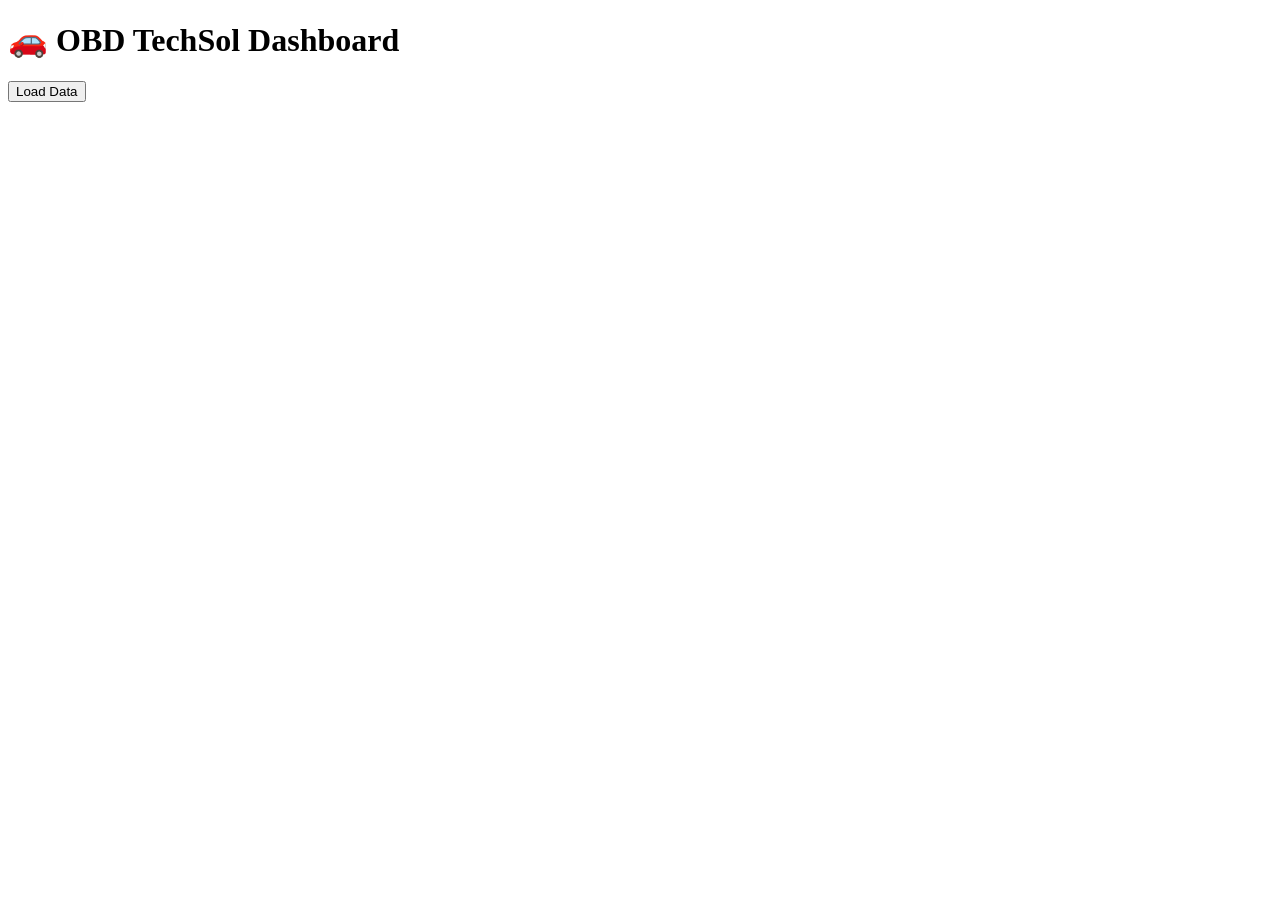
<file: dashboard/index.html>
<!DOCTYPE html>
<html>
<head>
    <title>OBD TechSol Dashboard</title>
</head>
<body>
    <h1>🚗 OBD TechSol Dashboard</h1>
    <button onclick="loadData()">Load Data</button>
    <pre id="output"></pre>

    <script>
        async function loadData() {
            const res = await fetch('http://localhost:8000/data', {
                method: 'POST',
                headers: {'Content-Type': 'application/json'},
                body: JSON.stringify({
                    vehicle_id: 'DEMO',
                    lat: 13.75,
                    lon: 100.50,
                    speed: 90,
                    fuel: 30
                })
            });

            const data = await res.json();
            document.getElementById('output').innerText = JSON.stringify(data, null, 2);
        }
    </script>
</body>
</html>
</file>
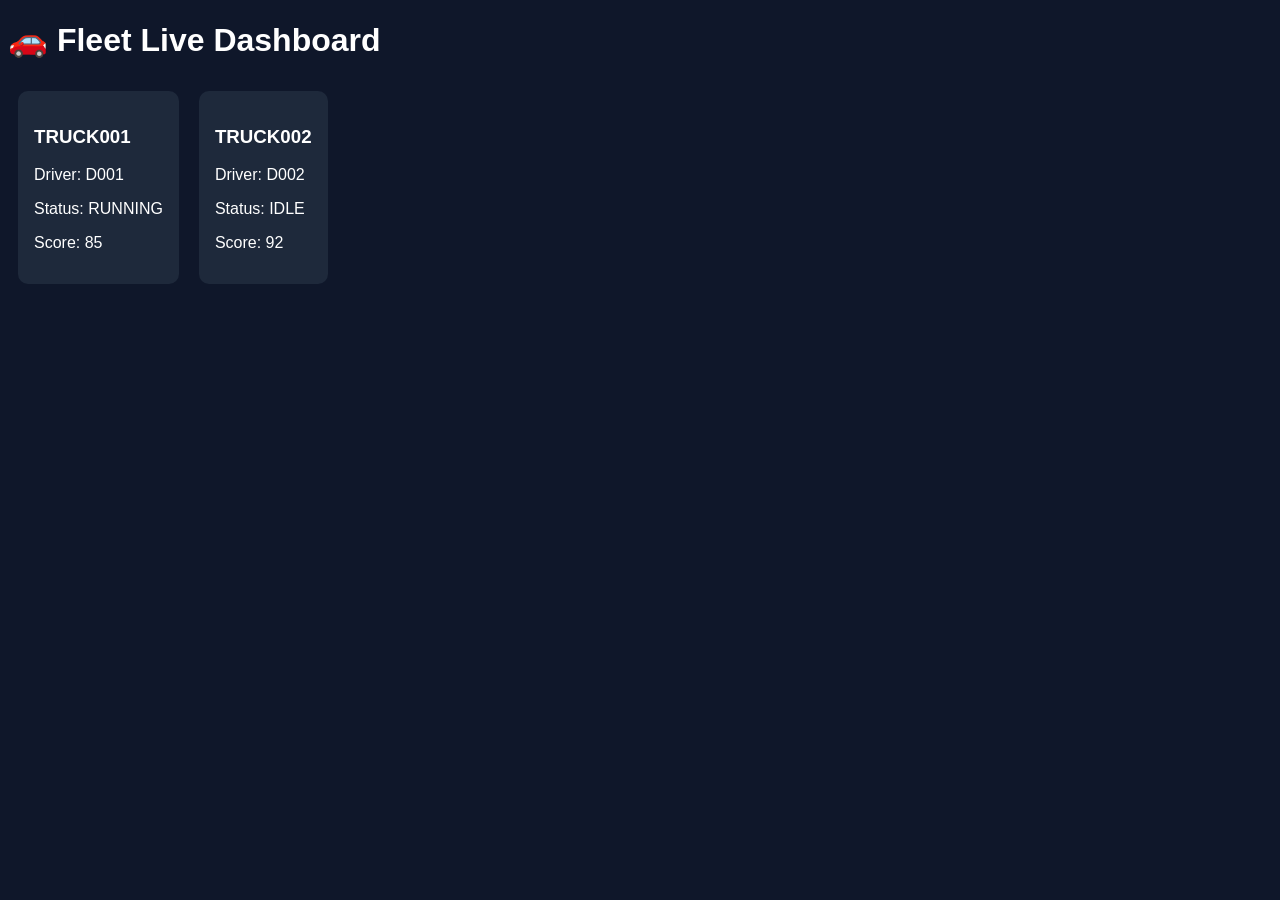
<file: frontend/dashboard/index.html>
<!DOCTYPE html>
<html lang="th">
<head>
<meta charset="UTF-8">
<meta name="viewport" content="width=device-width, initial-scale=1.0">
<title>Fleet Dashboard</title>
<style>
body { font-family: Arial; background:#0f172a; color:white; }
.card { background:#1e293b; padding:16px; margin:10px; border-radius:10px; }
.grid { display:flex; flex-wrap:wrap; }
</style>
</head>
<body>
<h1>🚗 Fleet Live Dashboard</h1>
<div class="grid" id="dashboard"></div>

<script>
async function loadData(){
    const data = [
        {vehicle:"TRUCK001", driver:"D001", status:"RUNNING", score:85},
        {vehicle:"TRUCK002", driver:"D002", status:"IDLE", score:92}
    ];

    const container = document.getElementById("dashboard");
    container.innerHTML = "";

    data.forEach(v => {
        const card = document.createElement("div");
        card.className = "card";
        card.innerHTML = `
            <h3>${v.vehicle}</h3>
            <p>Driver: ${v.driver}</p>
            <p>Status: ${v.status}</p>
            <p>Score: ${v.score}</p>
        `;
        container.appendChild(card);
    });
}

setInterval(loadData, 3000);
loadData();
</script>
</body>
</html>
</file>
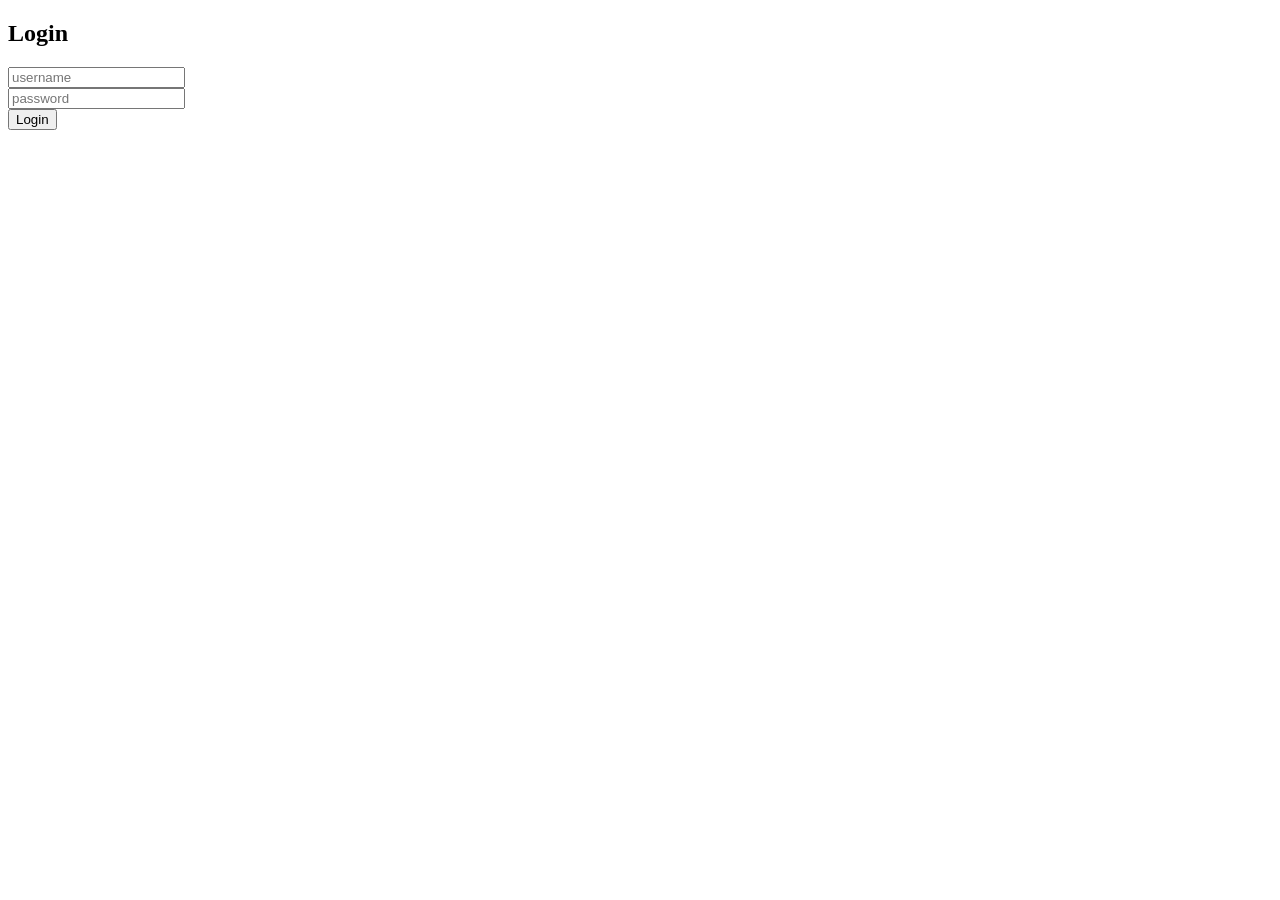
<file: dashboard/login.html>
<!DOCTYPE html>
<html>
<head>
<title>Login</title>
</head>
<body>
<h2>Login</h2>
<input id="user" placeholder="username"><br>
<input id="pass" type="password" placeholder="password"><br>
<button onclick="login()">Login</button>

<script>
async function login(){
    let username = document.getElementById('user').value;
    let password = document.getElementById('pass').value;

    const res = await fetch('http://localhost:8000/login',{
        method:'POST',
        headers:{'Content-Type':'application/json'},
        body:JSON.stringify({username,password})
    });

    const data = await res.json();

    if(data.status==='success'){
        alert('Welcome '+data.role);
        localStorage.setItem('role',data.role);
        window.location.href='full_map_system.html';
    }else{
        alert('Login failed');
    }
}
</script>
</body>
</html>
</file>
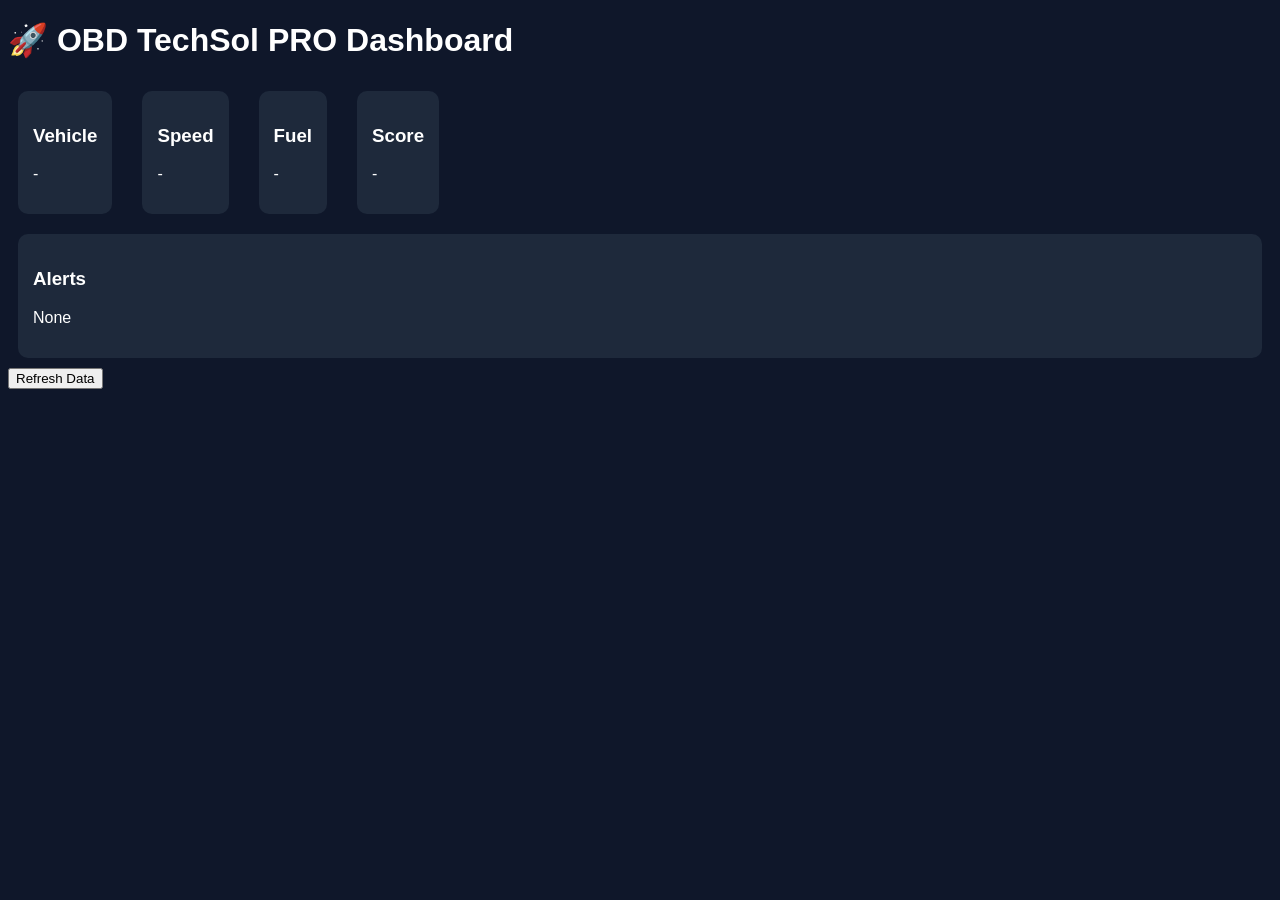
<file: dashboard/pro.html>
<!DOCTYPE html>
<html>
<head>
    <title>OBD TechSol Pro Dashboard</title>
    <style>
        body { font-family: Arial; background: #0f172a; color: #fff; }
        .card { background: #1e293b; padding: 15px; margin: 10px; border-radius: 10px; }
        .grid { display: flex; gap: 10px; }
    </style>
</head>
<body>

<h1>🚀 OBD TechSol PRO Dashboard</h1>

<div class="grid">
    <div class="card">
        <h3>Vehicle</h3>
        <p id="vehicle">-</p>
    </div>

    <div class="card">
        <h3>Speed</h3>
        <p id="speed">-</p>
    </div>

    <div class="card">
        <h3>Fuel</h3>
        <p id="fuel">-</p>
    </div>

    <div class="card">
        <h3>Score</h3>
        <p id="score">-</p>
    </div>
</div>

<div class="card">
    <h3>Alerts</h3>
    <p id="alerts">None</p>
</div>

<button onclick="loadData()">Refresh Data</button>

<script>
async function loadData() {
    const res = await fetch('http://localhost:8000/data', {
        method: 'POST',
        headers: {'Content-Type': 'application/json'},
        body: JSON.stringify({
            vehicle_id: 'TRUCK001',
            lat: 13.75,
            lon: 100.50,
            speed: Math.floor(Math.random()*130),
            fuel: Math.floor(Math.random()*50)
        })
    });

    const data = await res.json();

    document.getElementById('vehicle').innerText = 'TRUCK001';
    document.getElementById('speed').innerText = data.score ? data.score.score : '-';
    document.getElementById('fuel').innerText = data.status;
    document.getElementById('score').innerText = data.score.score;
    document.getElementById('alerts').innerText = data.alerts.join(', ') || 'None';
}
</script>

</body>
</html>
</file>
